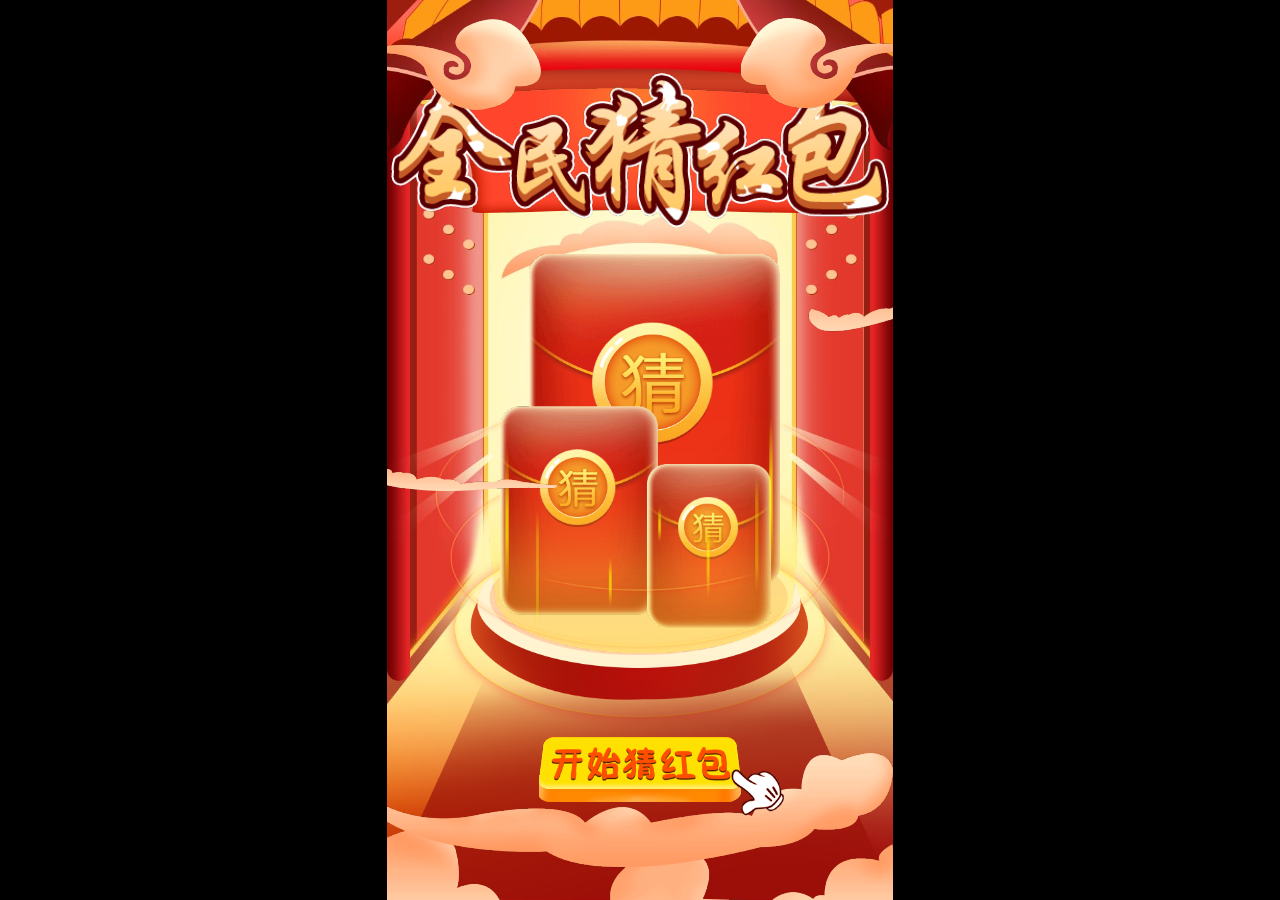
<file: redEnvelope/index.html>
<!DOCTYPE html>
<html>
<head>
  <meta charset="utf-8">

  <title>Cocos Creator | redEnvelope</title>

  <!--http://www.html5rocks.com/en/mobile/mobifying/-->
  <meta name="viewport"
        content="width=device-width,user-scalable=no,initial-scale=1, minimum-scale=1,maximum-scale=1"/>

  <!--https://developer.apple.com/library/safari/documentation/AppleApplications/Reference/SafariHTMLRef/Articles/MetaTags.html-->
  <meta name="apple-mobile-web-app-capable" content="yes">
  <meta name="apple-mobile-web-app-status-bar-style" content="black-translucent">
  <meta name="format-detection" content="telephone=no">

  <!-- force webkit on 360 -->
  <meta name="renderer" content="webkit"/>
  <meta name="force-rendering" content="webkit"/>
  <!-- force edge on IE -->
  <meta http-equiv="X-UA-Compatible" content="IE=edge,chrome=1"/>
  <meta name="msapplication-tap-highlight" content="no">

  <!-- force full screen on some browser -->
  <meta name="full-screen" content="yes"/>
  <meta name="x5-fullscreen" content="true"/>
  <meta name="360-fullscreen" content="true"/>
  
  <!-- force screen orientation on some browser -->
  <meta name="screen-orientation" content=""/>
  <meta name="x5-orientation" content="">

  <!--fix fireball/issues/3568 -->
  <!--<meta name="browsermode" content="application">-->
  <meta name="x5-page-mode" content="app">

  <!--<link rel="apple-touch-icon" href=".png" />-->
  <!--<link rel="apple-touch-icon-precomposed" href=".png" />-->

  <link rel="stylesheet" type="text/css" href="style-mobile.f67aa.css"/>
  <link rel="icon" href="favicon.8de18.ico"/>
</head>
<body>
  <script src="https://sf3-ttcdn-tos.pstatp.com/obj/union-fe-nc/playable/sdk/playable-sdk.js"></script>
  <canvas id="GameCanvas" oncontextmenu="event.preventDefault()" tabindex="0"></canvas>
  <div id="splash">
    <div class="progress-bar stripes">
      <span style="width: 0%"></span>
    </div>
  </div>

<script src="src/settings.40e98.js" charset="utf-8"></script>

<script src="main.7e2a1.js" charset="utf-8"></script>

<script type="text/javascript">
(function () {
    // open web debugger console
    if (typeof VConsole !== 'undefined') {
        window.vConsole = new VConsole();
    }

     var splash = document.getElementById('splash');
     splash.style.display = 'block';

    var cocos2d = document.createElement('script');
    cocos2d.async = true;
    cocos2d.src = window._CCSettings.debug ? 'cocos2d-js.js' : 'cocos2d-js-min.52427.js';

    var engineLoaded = function () {
        document.body.removeChild(cocos2d);
        cocos2d.removeEventListener('load', engineLoaded, false);
        window.boot();
    };
    cocos2d.addEventListener('load', engineLoaded, false);
    document.body.appendChild(cocos2d);
})();
</script>
</body>
</html>
</file>
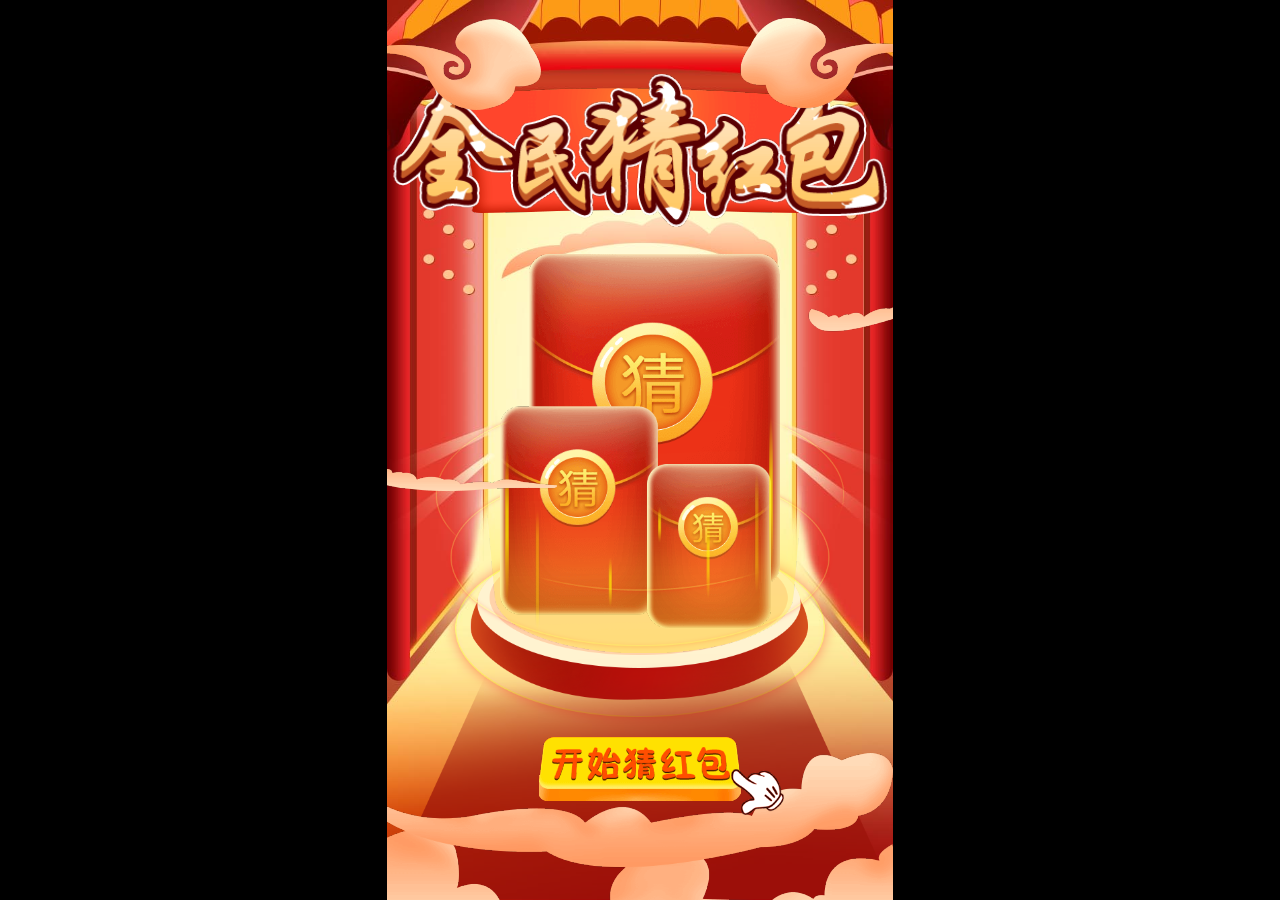
<file: redEnvelope2/index.html>
<!DOCTYPE html>
<html>
<head>
  <meta charset="utf-8">

  <title>Cocos Creator | redEnvelope</title>

  <!--http://www.html5rocks.com/en/mobile/mobifying/-->
  <meta name="viewport"
        content="width=device-width,user-scalable=no,initial-scale=1, minimum-scale=1,maximum-scale=1"/>

  <!--https://developer.apple.com/library/safari/documentation/AppleApplications/Reference/SafariHTMLRef/Articles/MetaTags.html-->
  <meta name="apple-mobile-web-app-capable" content="yes">
  <meta name="apple-mobile-web-app-status-bar-style" content="black-translucent">
  <meta name="format-detection" content="telephone=no">

  <!-- force webkit on 360 -->
  <meta name="renderer" content="webkit"/>
  <meta name="force-rendering" content="webkit"/>
  <!-- force edge on IE -->
  <meta http-equiv="X-UA-Compatible" content="IE=edge,chrome=1"/>
  <meta name="msapplication-tap-highlight" content="no">

  <!-- force full screen on some browser -->
  <meta name="full-screen" content="yes"/>
  <meta name="x5-fullscreen" content="true"/>
  <meta name="360-fullscreen" content="true"/>
  
  <!-- force screen orientation on some browser -->
  <meta name="screen-orientation" content=""/>
  <meta name="x5-orientation" content="">

  <!--fix fireball/issues/3568 -->
  <!--<meta name="browsermode" content="application">-->
  <meta name="x5-page-mode" content="app">

  <!--<link rel="apple-touch-icon" href=".png" />-->
  <!--<link rel="apple-touch-icon-precomposed" href=".png" />-->

  <link rel="stylesheet" type="text/css" href="style-mobile.f67aa.css"/>
  <link rel="icon" href="favicon.8de18.ico"/>
</head>
<body>
  <script src="https://sf3-ttcdn-tos.pstatp.com/obj/union-fe-nc/playable/sdk/playable-sdk.js"></script>
  <canvas id="GameCanvas" oncontextmenu="event.preventDefault()" tabindex="0"></canvas>
  <div id="splash">
    <div class="progress-bar stripes">
      <span style="width: 0%"></span>
    </div>
  </div>

<script src="src/settings.40e98.js" charset="utf-8"></script>

<script src="main.262a8.js" charset="utf-8"></script>

<script type="text/javascript">
(function () {
    // open web debugger console
    if (typeof VConsole !== 'undefined') {
        window.vConsole = new VConsole();
    }

     var splash = document.getElementById('splash');
     splash.style.display = 'block';

    var cocos2d = document.createElement('script');
    cocos2d.async = true;
    cocos2d.src = window._CCSettings.debug ? 'cocos2d-js.js' : 'cocos2d-js-min.52427.js';

    var engineLoaded = function () {
        document.body.removeChild(cocos2d);
        cocos2d.removeEventListener('load', engineLoaded, false);
        window.boot();
    };
    cocos2d.addEventListener('load', engineLoaded, false);
    document.body.appendChild(cocos2d);
})();
</script>
</body>
</html>
</file>
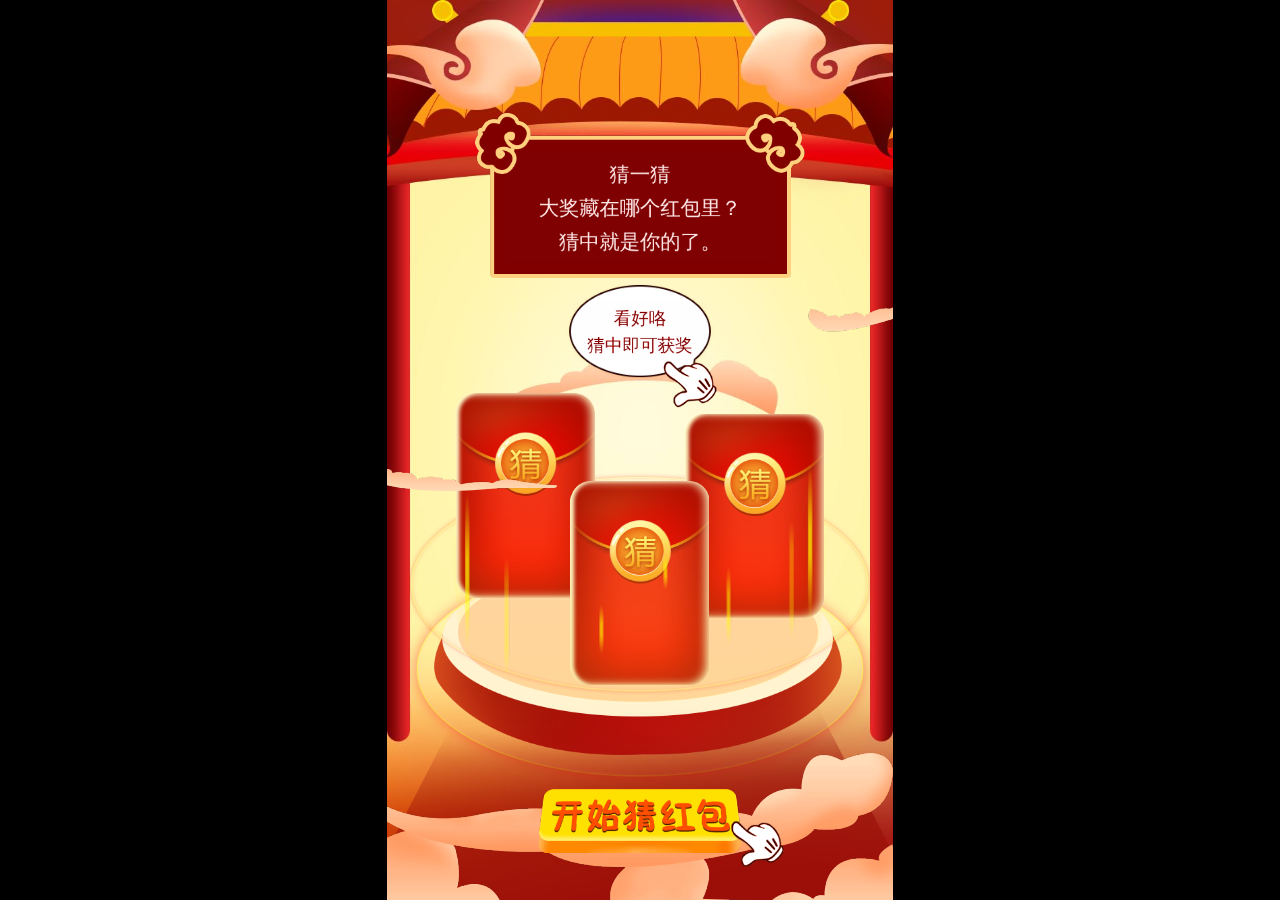
<file: redEnvelope3/index.html>
<!DOCTYPE html>
<html>
<head>
  <meta charset="utf-8">

  <title>Cocos Creator | redEnvelope</title>

  <!--http://www.html5rocks.com/en/mobile/mobifying/-->
  <meta name="viewport"
        content="width=device-width,user-scalable=no,initial-scale=1, minimum-scale=1,maximum-scale=1"/>

  <!--https://developer.apple.com/library/safari/documentation/AppleApplications/Reference/SafariHTMLRef/Articles/MetaTags.html-->
  <meta name="apple-mobile-web-app-capable" content="yes">
  <meta name="apple-mobile-web-app-status-bar-style" content="black-translucent">
  <meta name="format-detection" content="telephone=no">

  <!-- force webkit on 360 -->
  <meta name="renderer" content="webkit"/>
  <meta name="force-rendering" content="webkit"/>
  <!-- force edge on IE -->
  <meta http-equiv="X-UA-Compatible" content="IE=edge,chrome=1"/>
  <meta name="msapplication-tap-highlight" content="no">

  <!-- force full screen on some browser -->
  <meta name="full-screen" content="yes"/>
  <meta name="x5-fullscreen" content="true"/>
  <meta name="360-fullscreen" content="true"/>
  
  <!-- force screen orientation on some browser -->
  <meta name="screen-orientation" content=""/>
  <meta name="x5-orientation" content="">

  <!--fix fireball/issues/3568 -->
  <!--<meta name="browsermode" content="application">-->
  <meta name="x5-page-mode" content="app">

  <!--<link rel="apple-touch-icon" href=".png" />-->
  <!--<link rel="apple-touch-icon-precomposed" href=".png" />-->

  <link rel="stylesheet" type="text/css" href="style-mobile.f67aa.css"/>
  <link rel="icon" href="favicon.8de18.ico"/>
</head>
<body>
  <script src="https://sf3-ttcdn-tos.pstatp.com/obj/union-fe-nc/playable/sdk/playable-sdk.js"></script>
  <canvas id="GameCanvas" oncontextmenu="event.preventDefault()" tabindex="0"></canvas>
  <div id="splash">
    <div class="progress-bar stripes">
      <span style="width: 0%"></span>
    </div>
  </div>

<script src="src/settings.fea79.js" charset="utf-8"></script>

<script src="main.0c47c.js" charset="utf-8"></script>

<script type="text/javascript">
(function () {
    // open web debugger console
    if (typeof VConsole !== 'undefined') {
        window.vConsole = new VConsole();
    }

     var splash = document.getElementById('splash');
     splash.style.display = 'block';

    var cocos2d = document.createElement('script');
    cocos2d.async = true;
    cocos2d.src = window._CCSettings.debug ? 'cocos2d-js.js' : 'cocos2d-js-min.52427.js';

    var engineLoaded = function () {
        document.body.removeChild(cocos2d);
        cocos2d.removeEventListener('load', engineLoaded, false);
        window.boot();
    };
    cocos2d.addEventListener('load', engineLoaded, false);
    document.body.appendChild(cocos2d);
})();
</script>
</body>
</html>
</file>
<file: redEnvelope/style-mobile.f67aa.css>
html {
  -ms-touch-action: none;
}

body, canvas, div {
  display: block;
  outline: none;
  -webkit-tap-highlight-color: rgba(0, 0, 0, 0);

  user-select: none;
  -moz-user-select: none;
  -webkit-user-select: none;
  -ms-user-select: none;
  -khtml-user-select: none;
  -webkit-tap-highlight-color: rgba(0, 0, 0, 0);
}

/* Remove spin of input type number */
input::-webkit-outer-spin-button,
input::-webkit-inner-spin-button {
  /* display: none; <- Crashes Chrome on hover */
  -webkit-appearance: none;
  margin: 0; /* <-- Apparently some margin are still there even though it's hidden */
}

body {
  position: absolute;
  top: 0;
  left: 0;
  width: 100%;
  height: 100%;
  padding: 0;
  border: 0;
  margin: 0;

  cursor: default;
  color: #888;
  background-color: #333;

  text-align: center;
  font-family: Helvetica, Verdana, Arial, sans-serif;

  display: flex;
  flex-direction: column;
  
  /* fix bug: https://github.com/cocos-creator/2d-tasks/issues/791 */
  /* overflow cannot be applied in Cocos2dGameContainer, 
  otherwise child elements will be hidden when Cocos2dGameContainer rotated 90 deg */
  overflow: hidden;
}

#Cocos2dGameContainer {
  position: absolute;
  margin: 0;
  left: 0px;
  top: 0px;

  display: -webkit-box;
  -webkit-box-orient: horizontal;
  -webkit-box-align: center;
  -webkit-box-pack: center;
}

canvas {
  background-color: rgba(0, 0, 0, 0);
}

a:link, a:visited {
  color: #666;
}

a:active, a:hover {
  color: #666;
}

p.header {
  font-size: small;
}

p.footer {
  font-size: x-small;
}

#splash {
  position: absolute;
  top: 0;
  left: 0;
  width: 100%;
  height: 100%;
  background: #171717 url(./splash.a49fc.png) no-repeat center;
  background-size: 45%;
}

.progress-bar {
    position: absolute;
    left: 27.5%;
    top: 80%;
    height: 3px;
    padding: 2px;
    width: 45%;
    border-radius: 7px;
    box-shadow: 0 1px 5px #000 inset, 0 1px 0 #444;           
}

.progress-bar span {
    display: block;
    height: 100%;
    border-radius: 3px;
    transition: width .4s ease-in-out;
    background-color: #3dc5de;
}

.stripes span {
    background-size: 30px 30px;
    background-image: linear-gradient(135deg, rgba(255, 255, 255, .15) 25%, transparent 25%,
                        transparent 50%, rgba(255, 255, 255, .15) 50%, rgba(255, 255, 255, .15) 75%,
                        transparent 75%, transparent);            
    
    animation: animate-stripes 1s linear infinite;             
}

@keyframes animate-stripes {
    0% {background-position: 0 0;} 100% {background-position: 60px 0;}
}
</file>
<file: redEnvelope2/style-mobile.f67aa.css>
html {
  -ms-touch-action: none;
}

body, canvas, div {
  display: block;
  outline: none;
  -webkit-tap-highlight-color: rgba(0, 0, 0, 0);

  user-select: none;
  -moz-user-select: none;
  -webkit-user-select: none;
  -ms-user-select: none;
  -khtml-user-select: none;
  -webkit-tap-highlight-color: rgba(0, 0, 0, 0);
}

/* Remove spin of input type number */
input::-webkit-outer-spin-button,
input::-webkit-inner-spin-button {
  /* display: none; <- Crashes Chrome on hover */
  -webkit-appearance: none;
  margin: 0; /* <-- Apparently some margin are still there even though it's hidden */
}

body {
  position: absolute;
  top: 0;
  left: 0;
  width: 100%;
  height: 100%;
  padding: 0;
  border: 0;
  margin: 0;

  cursor: default;
  color: #888;
  background-color: #333;

  text-align: center;
  font-family: Helvetica, Verdana, Arial, sans-serif;

  display: flex;
  flex-direction: column;
  
  /* fix bug: https://github.com/cocos-creator/2d-tasks/issues/791 */
  /* overflow cannot be applied in Cocos2dGameContainer, 
  otherwise child elements will be hidden when Cocos2dGameContainer rotated 90 deg */
  overflow: hidden;
}

#Cocos2dGameContainer {
  position: absolute;
  margin: 0;
  left: 0px;
  top: 0px;

  display: -webkit-box;
  -webkit-box-orient: horizontal;
  -webkit-box-align: center;
  -webkit-box-pack: center;
}

canvas {
  background-color: rgba(0, 0, 0, 0);
}

a:link, a:visited {
  color: #666;
}

a:active, a:hover {
  color: #666;
}

p.header {
  font-size: small;
}

p.footer {
  font-size: x-small;
}

#splash {
  position: absolute;
  top: 0;
  left: 0;
  width: 100%;
  height: 100%;
  background: #171717 url(./splash.a49fc.png) no-repeat center;
  background-size: 45%;
}

.progress-bar {
    position: absolute;
    left: 27.5%;
    top: 80%;
    height: 3px;
    padding: 2px;
    width: 45%;
    border-radius: 7px;
    box-shadow: 0 1px 5px #000 inset, 0 1px 0 #444;           
}

.progress-bar span {
    display: block;
    height: 100%;
    border-radius: 3px;
    transition: width .4s ease-in-out;
    background-color: #3dc5de;
}

.stripes span {
    background-size: 30px 30px;
    background-image: linear-gradient(135deg, rgba(255, 255, 255, .15) 25%, transparent 25%,
                        transparent 50%, rgba(255, 255, 255, .15) 50%, rgba(255, 255, 255, .15) 75%,
                        transparent 75%, transparent);            
    
    animation: animate-stripes 1s linear infinite;             
}

@keyframes animate-stripes {
    0% {background-position: 0 0;} 100% {background-position: 60px 0;}
}
</file>
<file: redEnvelope3/style-mobile.f67aa.css>
html {
  -ms-touch-action: none;
}

body, canvas, div {
  display: block;
  outline: none;
  -webkit-tap-highlight-color: rgba(0, 0, 0, 0);

  user-select: none;
  -moz-user-select: none;
  -webkit-user-select: none;
  -ms-user-select: none;
  -khtml-user-select: none;
  -webkit-tap-highlight-color: rgba(0, 0, 0, 0);
}

/* Remove spin of input type number */
input::-webkit-outer-spin-button,
input::-webkit-inner-spin-button {
  /* display: none; <- Crashes Chrome on hover */
  -webkit-appearance: none;
  margin: 0; /* <-- Apparently some margin are still there even though it's hidden */
}

body {
  position: absolute;
  top: 0;
  left: 0;
  width: 100%;
  height: 100%;
  padding: 0;
  border: 0;
  margin: 0;

  cursor: default;
  color: #888;
  background-color: #333;

  text-align: center;
  font-family: Helvetica, Verdana, Arial, sans-serif;

  display: flex;
  flex-direction: column;
  
  /* fix bug: https://github.com/cocos-creator/2d-tasks/issues/791 */
  /* overflow cannot be applied in Cocos2dGameContainer, 
  otherwise child elements will be hidden when Cocos2dGameContainer rotated 90 deg */
  overflow: hidden;
}

#Cocos2dGameContainer {
  position: absolute;
  margin: 0;
  left: 0px;
  top: 0px;

  display: -webkit-box;
  -webkit-box-orient: horizontal;
  -webkit-box-align: center;
  -webkit-box-pack: center;
}

canvas {
  background-color: rgba(0, 0, 0, 0);
}

a:link, a:visited {
  color: #666;
}

a:active, a:hover {
  color: #666;
}

p.header {
  font-size: small;
}

p.footer {
  font-size: x-small;
}

#splash {
  position: absolute;
  top: 0;
  left: 0;
  width: 100%;
  height: 100%;
  background: #171717 url(./splash.a49fc.png) no-repeat center;
  background-size: 45%;
}

.progress-bar {
    position: absolute;
    left: 27.5%;
    top: 80%;
    height: 3px;
    padding: 2px;
    width: 45%;
    border-radius: 7px;
    box-shadow: 0 1px 5px #000 inset, 0 1px 0 #444;           
}

.progress-bar span {
    display: block;
    height: 100%;
    border-radius: 3px;
    transition: width .4s ease-in-out;
    background-color: #3dc5de;
}

.stripes span {
    background-size: 30px 30px;
    background-image: linear-gradient(135deg, rgba(255, 255, 255, .15) 25%, transparent 25%,
                        transparent 50%, rgba(255, 255, 255, .15) 50%, rgba(255, 255, 255, .15) 75%,
                        transparent 75%, transparent);            
    
    animation: animate-stripes 1s linear infinite;             
}

@keyframes animate-stripes {
    0% {background-position: 0 0;} 100% {background-position: 60px 0;}
}
</file>
